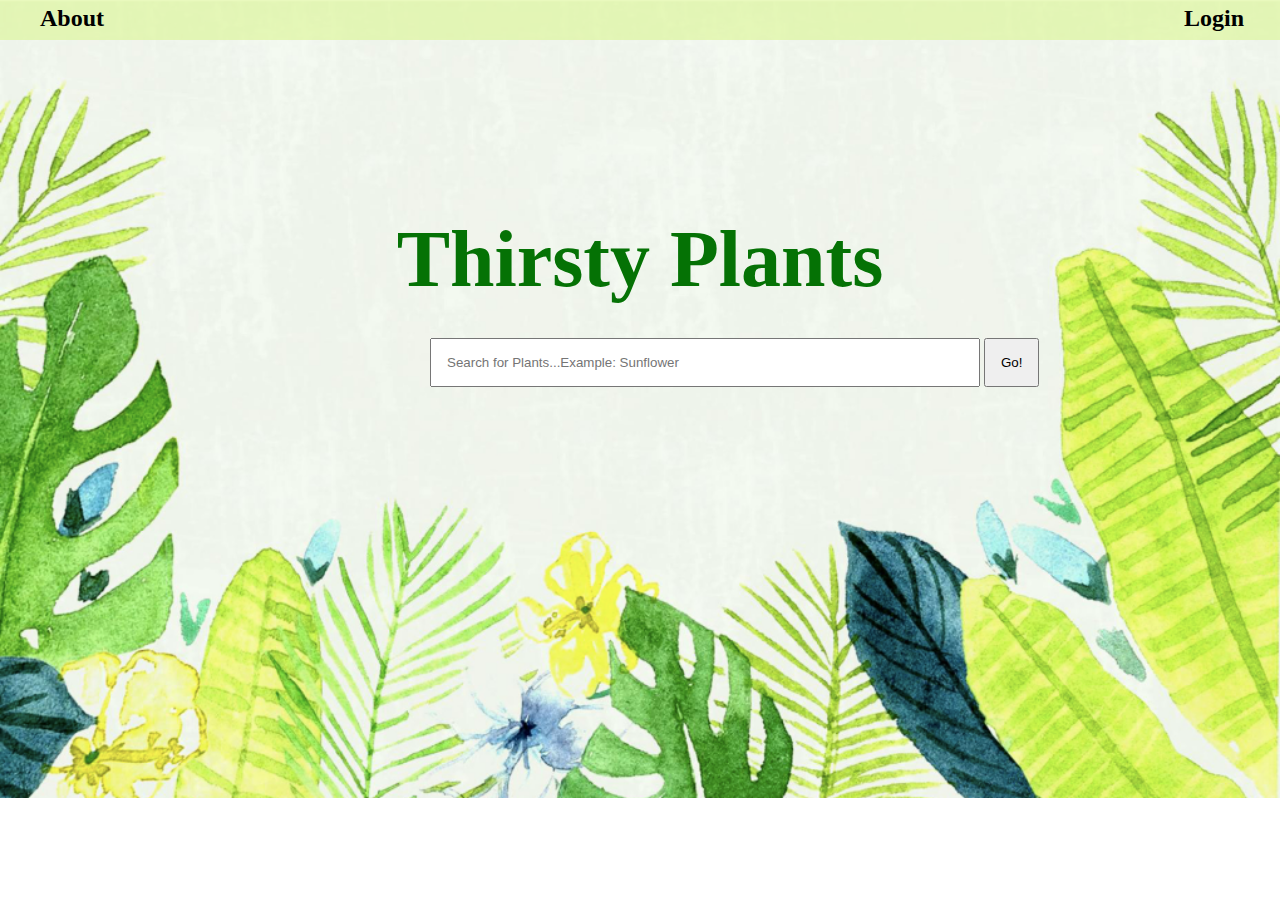
<file: main page/index.html>
<!DOCTYPE html>
<html lang="en">
  <head>
    <meta charset="UTF-8" />
    <meta http-equiv="X-UA-Compatible" content="IE=edge" />
    <meta name="viewport" content="width=device-width, initial-scale=1.0" />
    <link rel="stylesheet" href="./style.css" />
    <title>Thirsty Plants</title>
  </head>

  <body>
    <div id="navigation">
      <h2 id="about">
        <a href="./aboutpage.html">About</a>
      </h2>
      <h2 id="login"><a href="./login.html">Login</a></h2>
      <h2 id="newuser"><a href="./New User.html">New User?</a></h2>
    </div>

    <header>
      <h1>Thirsty Plants</h1>
    </header>

    <form id="form">
      <input
        type="search"
        id="query"
        name="q"
        placeholder="Search for Plants...Example: Sunflower"
      />
      <button id="go">Go!</button>
    </form>
  </body>
</html>
</file>
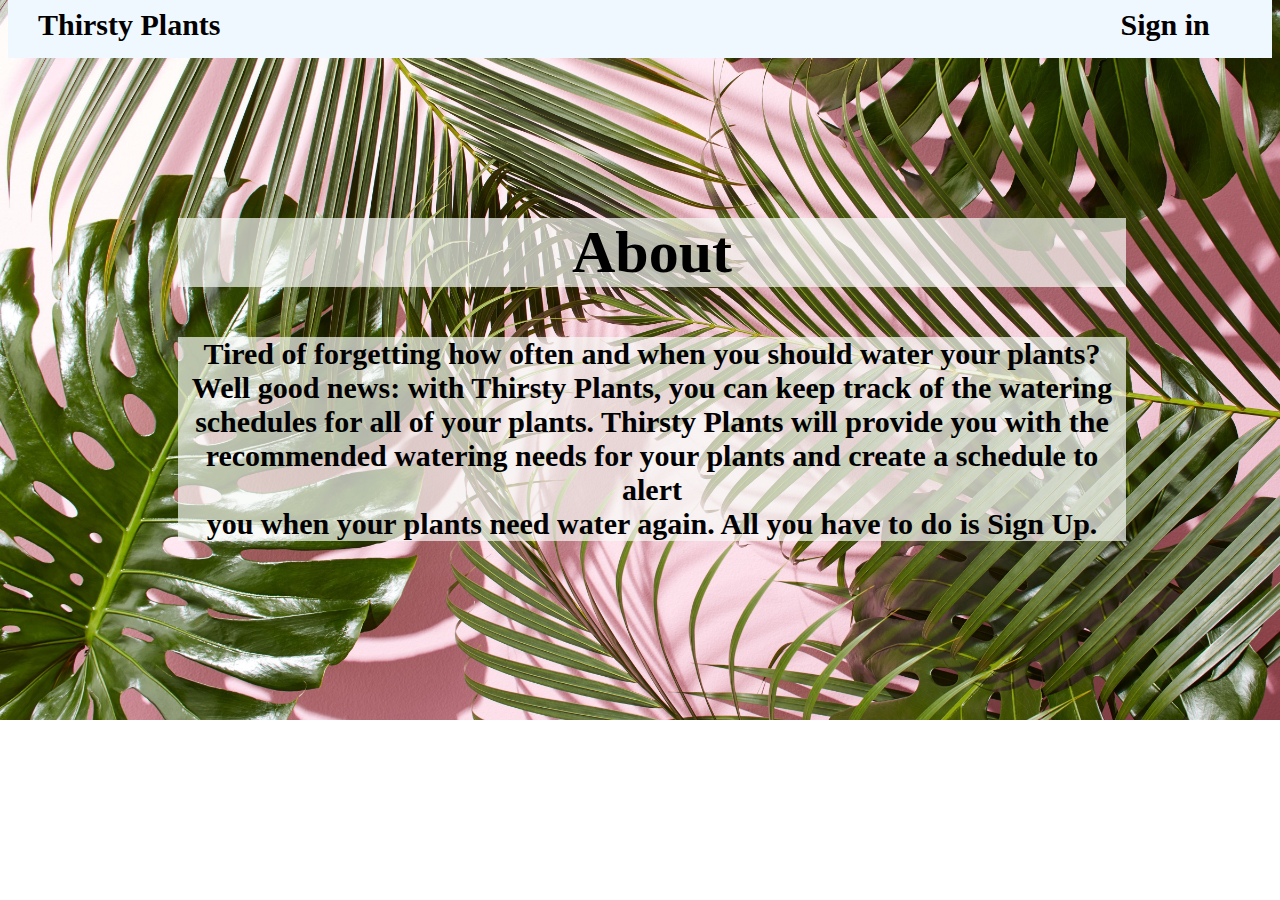
<file: aboutpage.html>
<!DOCTYPE html>
<html lang="en">
  <head>
    <meta charset="UTF-8" />
    <meta http-equiv="X-UA-Compatible" content="IE=edge" />
    <meta name="viewport" content="width=, initial-scale=1.0" />
    <title>Thirsty Plants: About</title>
    <style>
      body {
        background-image: url("./aboutpagepics.jpg");
        background-repeat: no-repeat;
        background-size: cover;
      }

      a:link{text-decoration: none; color: black;}
      a:active {text-decoration: none; color: black;}
      a:visited {text-decoration: none; color: black;}
      a:hover {color:rgba(37, 219, 9, 0.589); text-decoration: underline;}
    
      h3, header {
        position: relative;
        text-align: center;
        top: 100px;
        left: 170px;
        background-color: rgba(246, 249, 245, 0.7);
        width: 75%;
        padding-top: 0px; margin-top: 0px;
      }

      h2 {font-size: 60px;}

      .navi {background-color:aliceblue; display: block; padding: 30px; 
        position: relative; top: -10px;}
    h4 {float: left; font-size: 30px; padding-top: 0px; margin-top: 0px; position: relative;
        top: -20px}
    #signin {position: relative; left: 900px;}
    #signup{position: relative; left: 1000px;}

        
    </style>
    
  </head>

  <body>
    <div class="navi">
      <h4><a href="http://127.0.0.1:5500/index.html">Thirsty Plants</a></h1>
      <h4 id="signin">Sign in</h4>
      <h4 id="signup">Sign Up</h4>
    </div>

    <div class="text">
      <header>
        <h2>About</h1>
      </header>

      <h3 style="font-size: 30px">
      Tired of forgetting how often and when you should water your plants?
      <br />
      Well good news: with Thirsty Plants, you can keep track of the watering<br />
      schedules for all of your plants. Thirsty Plants will provide you with the
      <br />
      recommended watering needs for your plants and create a schedule to
      alert<br />
      you when your plants need water again. All you have to do is Sign Up.
      </h3>
    </div>
    
  </body>
</html>
</file>
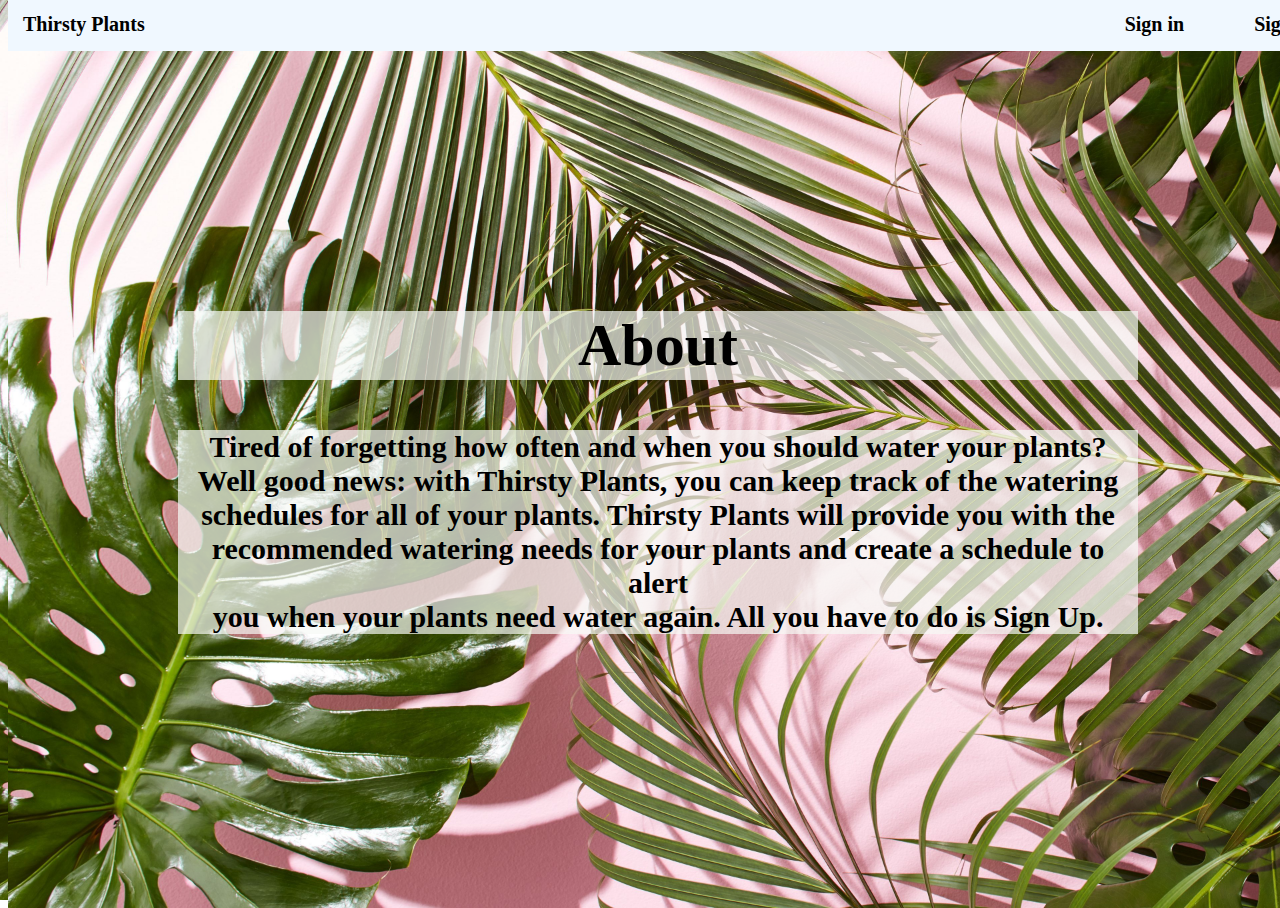
<file: main page/aboutpage.html>
<!DOCTYPE html>
<html lang="en">
  <head>
    <meta charset="UTF-8" />
    <meta http-equiv="X-UA-Compatible" content="IE=edge" />
    <meta name="viewport" content="width=, initial-scale=1.0" />
    <title>Thirsty Plants: About</title>
    <style>
      body, html {
        width: 100%;
        height: 100%;
        background-image: url("./aboutpagepics.jpg");
        background-repeat: no-repeat;
        background-size: cover;
      }

      a:link{text-decoration: none; color: rgb(0, 0, 0);}
      a:active {text-decoration: none; color: rgb(0, 0, 0);}
      a:visited {text-decoration: none; color: rgb(0, 0, 0);}
      a:hover {color:rgba(37, 219, 9, 0.589); text-decoration: underline;}

      #navi {background-color:aliceblue; float: left; display: inline; padding: 0px; margin: 0px;
        position: relative; top: -10px; width: 100%;}

      h4 {display: inline; float: left; font-size: 20px; padding: 15px; margin: 0px;}
      #signup{position: relative; left: 990px;}
      #signin{position: relative; left: 950px;}
    
      h3{
        position: relative;
        text-align: center;
        top: 200px;
        left: 170px;
        background-color: rgba(246, 249, 245, 0.7);
        width: 75%;
        padding-top: 0px; margin-top: 0px;
      }


      h2 {font-size: 60px;
        position: relative;
        text-align: center;
        width: 75%; 
        display: inline-block;
        background-color: rgba(246, 249, 245, 0.7);
        top: 200px;
        left: 170px;
        color: rgb(0, 0, 0);
      }
      
   
    

        
    </style>
    
  </head>

  <body>
    <div id="navi">
      <h4 style="font-family: cursive;"><a href="./index.html"">Thirsty Plants</a></h1>
      <h4 id="signin"><a href="./login.html">Sign in</a></h4>
      <h4 id="signup"><a href="./New User.html">Sign Up</a></h4>
    </div>

    <h2>About</h2>

    <div class="text">

      <h3 style="font-size: 30px">
      Tired of forgetting how often and when you should water your plants?
      <br />
      Well good news: with Thirsty Plants, you can keep track of the watering<br />
      schedules for all of your plants. Thirsty Plants will provide you with the
      <br />
      recommended watering needs for your plants and create a schedule to
      alert<br />
      you when your plants need water again. All you have to do is<a id="signup2" href="./New User.html"> Sign Up</a>.
      </h3>
    </div>
    
  </body>
</html>
</file>
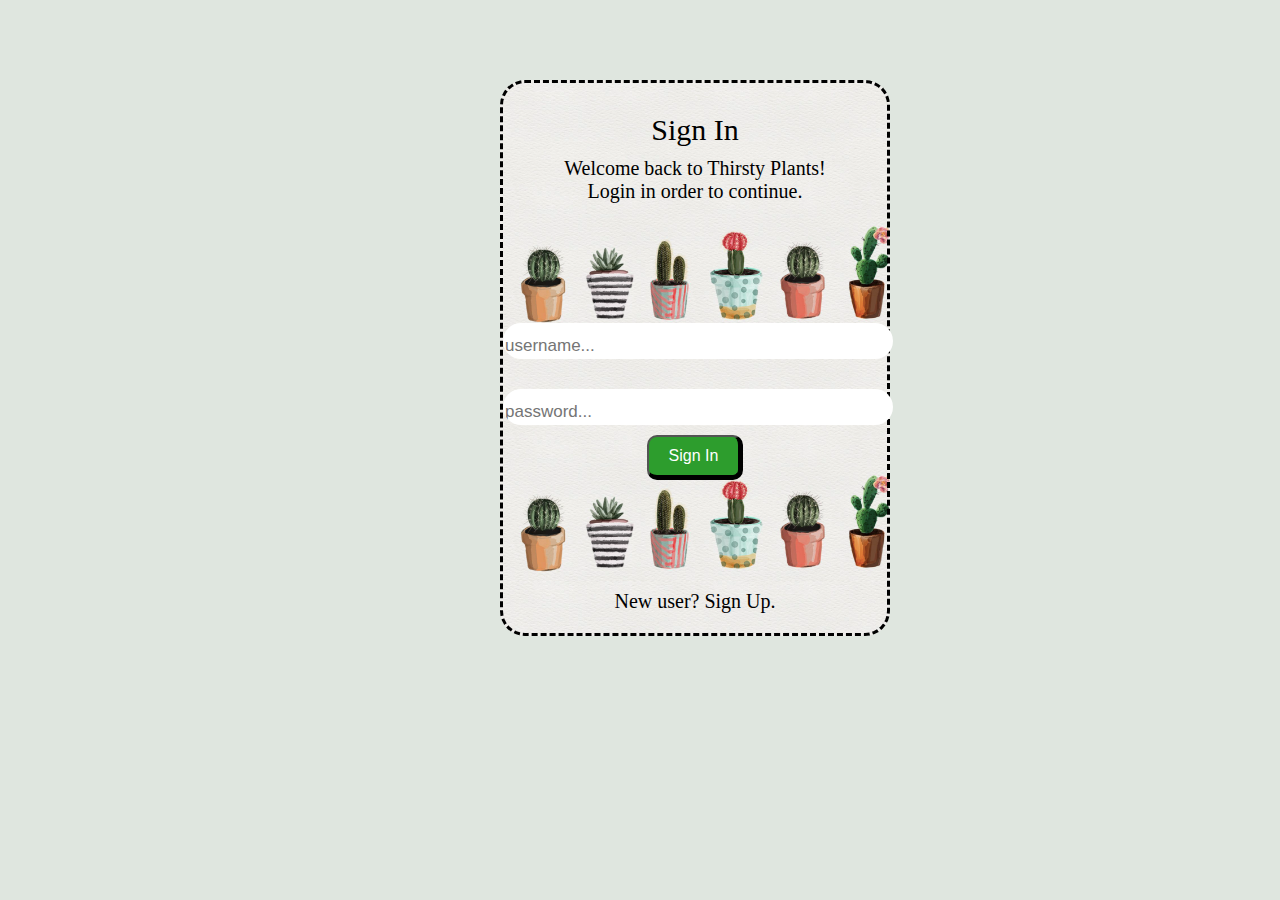
<file: main page/login.html>
<!DOCTYPE html>
<html lang="en">
  <head>
    <meta charset="UTF-8" />
    <meta http-equiv="X-UA-Compatible" content="IE=edge" />
    <meta name="viewport" content="width=device-width, initial-scale=1.0" />
    <title>Login - Thirsty Plants</title>

    <style>
      body {
        width: 100%;
        height: 100%;
        padding: 0px;
        margin: 0px;
        background-color: rgb(223, 230, 223);
      }

      #sign {
        background-image: url("login\ background.png");
        opacity: 1;
        border-radius: 25px;
        border-style: dashed;
      }
      .signin {
        width: 30%;
        text-align: center;
        position: relative;
        left: 500px;
        top: 80px;
        padding-bottom: 200px;
      }

      p {
        font-size: 30px;
        position: relative;
        top: 0px;
      }
      #username {
        font-size: 30px;
        margin-bottom: 30px;
        border-radius: 25px;
        border-style: hidden;
      }

      #getstarted {
        position: relative;
        top: -20px;
        font-size: 20px;
        padding: 0px;
        margin: 0px;
      }

      #password {
        font-size: 30px;
        border-radius: 25px;
        border-style: hidden;
      }

      form {
        position: relative;
        top: 100px;
      }

      #newuser {
        position: relative;
        top: 200px;
        font-size: 20px;
      }

      ::placeholder {
        font-size: 17px;
      }

      .button {
        position: relative;
        top: 110px;
        background-color: rgb(45, 157, 45);
        border-radius: 10px;
        border-right-width: 5px;
        border-bottom-width: 5px;
        color: white;
        padding: 10px 20px;
        text-align: center;
        text-decoration: none;
        display: inline-block;
        font-size: 16px;
        margin: 0px;
        cursor: pointer;
      }
    </style>
  </head>

  <body>
    <div class="signin" id="sign">
      <p>Sign In</p>
      <p id="getstarted">
        Welcome back to Thirsty Plants!
        <br />Login in order to continue.<br />

      </p>
      <form>
        <input
          type="text"
          id="username"
          placeholder="username..."
          name="username"
        /><br />
        <input type="text" id="password" placeholder="password..." />
      </form>
      <button class="button">Sign In</button>

      <p id="newuser">New user? Sign Up.</p>
    </div>
  </body>
</html>
</file>
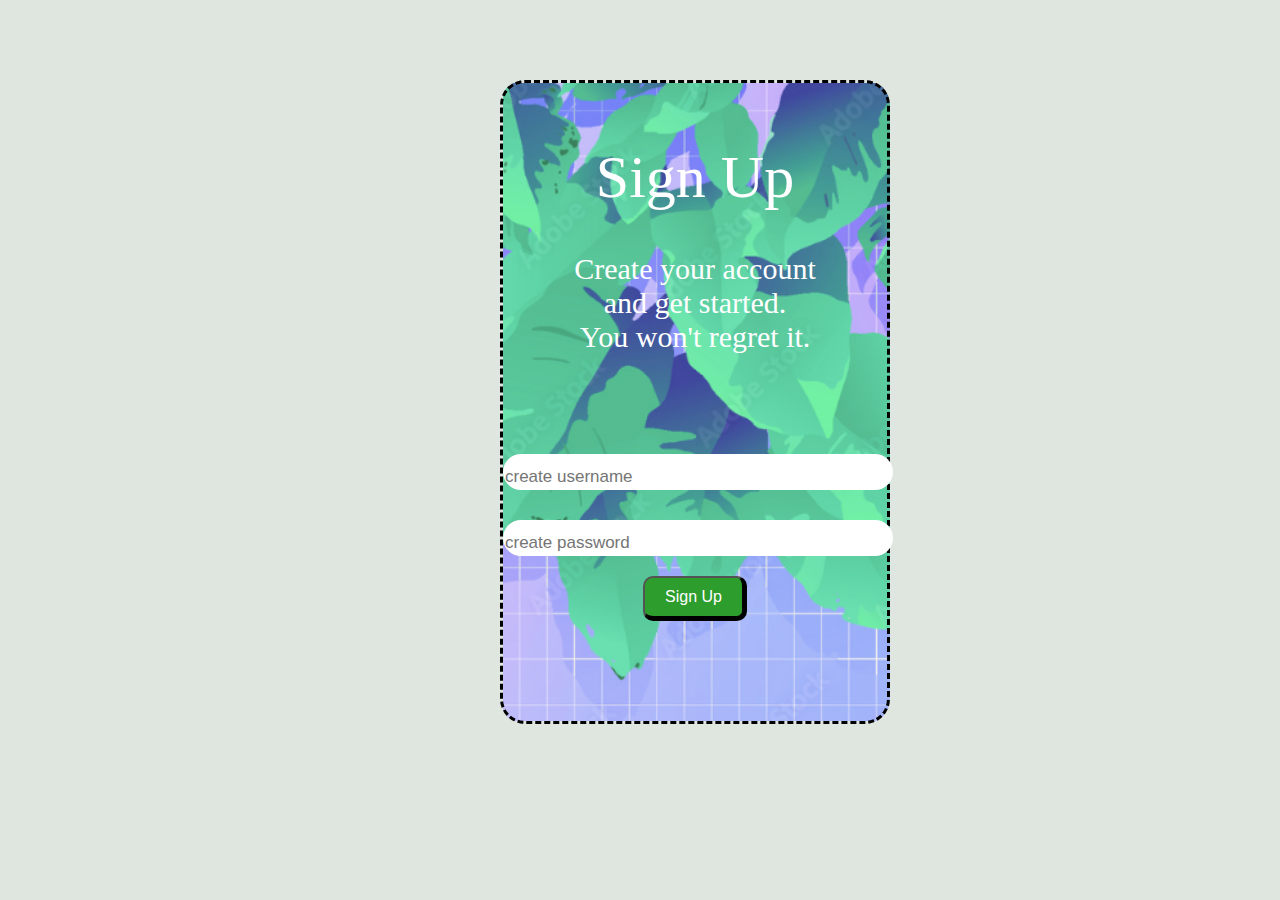
<file: main page/New User.html>
<!DOCTYPE html>
<html lang="en">
  <head>
    <meta charset="UTF-8" />
    <meta http-equiv="X-UA-Compatible" content="IE=edge" />
    <meta name="viewport" content="width=device-width, initial-scale=1.0" />
    <title>Sign Up - Thirsty Plants</title>

    <style>
      body {
        width: 100%;
        height: 100%;
        padding: 0px;
        margin: 0px;
        background-color: rgb(223, 230, 223);
      }

      #sign {
        background-image: url("./sing\ up\ image.png");
        background-repeat: no-repeat;
        background-size: cover;
        opacity: 1;
        border-radius: 25px;
        border-style: dashed;
      }
      .signin {
        width: 30%;
        text-align: center;
        position: relative;
        left: 500px;
        top: 80px;
        padding-bottom: 200px;
      }

      p {
        font-size: 30px;
        position: relative;
        top: 0px;
      }
      #username {
        font-size: 30px;
        margin-bottom: 30px;
        border-radius: 25px;
        border-style: hidden;
      }

      #getstarted {
        position: relative;
        top: -20px;
        font-size: 30px;
        padding: 0px;
        margin: 0px;
        color: white;
      }

      #password {
        font-size: 30px;
        border-radius: 25px;
        border-style: hidden;
      }

      form {
        position: relative;
        top: 80px;
      }

      ::placeholder {
        font-size: 17px;
      }

      .button {
        position: relative;
        top: 100px;
        background-color: rgb(45, 157, 45);
        border-radius: 10px;
        border-right-width: 5px;
        border-bottom-width: 5px;
        color: white;
        padding: 10px 20px;
        text-align: center;
        text-decoration: none;
        display: inline-block;
        font-size: 16px;
        margin: 0px;
        cursor: pointer;
      }

      p {
        color: white;
        font-size: 60px;
      }
    </style>
  </head>

  <body>
    <div class="signin" id="sign">
      <p>Sign Up</p>
      <p id="getstarted">
        Create your account <br />and get started.<br />You won't regret it.
      </p>
      <form>
        <input
          type="text"
          id="username"
          placeholder="create username"
          name="username"
        /><br />
        <input type="text" id="password" placeholder="create password" />
      </form>
      <button class="button">Sign Up</button>
    </div>
  </body>
</html>
</file>
<file: main page/style.css>
a:link{text-decoration: none; color: black;}
a:visited {text-decoration: none; color: black;}
a:hover {color: rgb(6, 220, 6); text-decoration: underline;}
a:active{text-decoration: none; color: black;}

h1{color: rgb(5, 114, 5); text-align: center; font-size: 80px; position:relative;
    top: 120px; font-family: cursive;}
body{width: 100%; height: 100%; padding: 0px; margin: 0px; overflow-x: hidden;
    background-image: url('./plants\ background.png'); background-repeat: no-repeat; 
    background-size: cover;}
#navigation {background-color: rgba(218, 245, 142, 0.589);
            padding: 20px;}
h2 {float: left;}

#form {position: relative; top: 100px; left: 430px;}
#query {padding: 15px; width: 550px;}
#go {padding: 15px}
#about {position: relative; top: -35px; left: 20px;}
#login{position: relative; top: -35px; left: 1100px; padding-right: 0px; margin-right: 0px;}
#newuser{position: relative; top: -35px; left: 1150px; padding-right: 0px; margin-right: 0px;}
</file>
